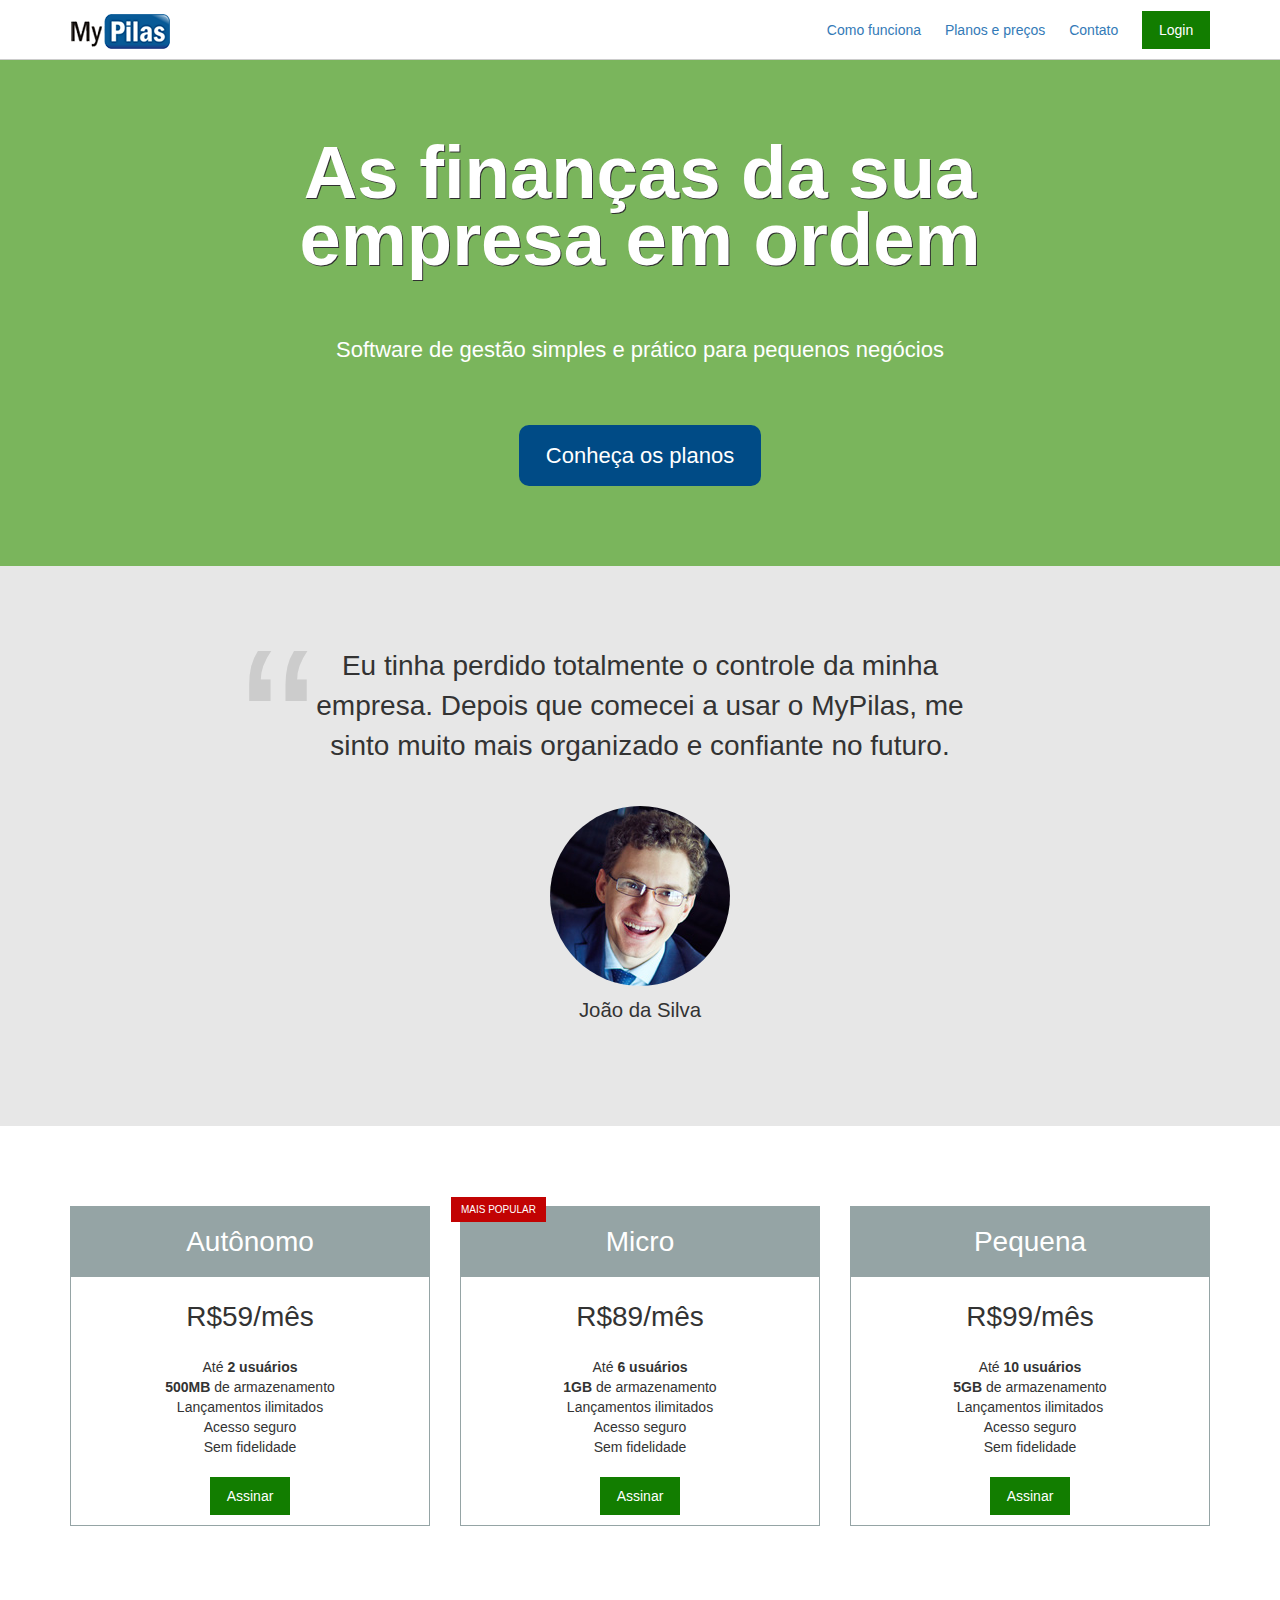
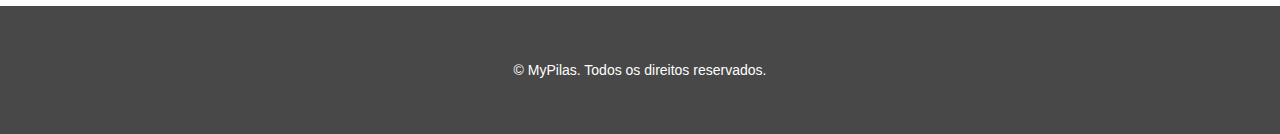
<file: index.html>
<!DOCTYPE html>
<html lang="pt-BR">
    <head>
        <meta charset="utf-8">
        <meta name="viewport" content="width=device-width, initial-scale=1">

        <title>MyPilas</title>

        <link rel="stylesheet" href="css/bootstrap-grid.min.css">
        <link rel="stylesheet" href="css/base.css">
        <link rel="stylesheet" href="css/layout.css">
        <link rel="stylesheet" href="css/componentes.css">
    </head>
    <body>
        <header class="layout-cabecalho layout-cabecalho--home">
            <div class="container">
                <nav class="navegacao">
                    <img src="imagens/logo.png" width="100" height="35" alt="MyPilas">

                    <div class="navegacao__menu">
                        <button class="botao-chaveador js-botao-chaveador"></button>

                        <ul class="menu js-menu">
                            <li class="menu__item">
                                <a href="#">Como funciona</a>
                            </li>
                            <li class="menu__item">
                                <a href="#planos">Planos e preços</a>
                            </li>
                            <li class="menu__item">
                                <a href="#">Contato</a>
                            </li>
                            <li class="menu__item menu__item--botao">
                                <a href="#" class="botao botao--login">Login</a>
                            </li>
                        </ul>

                    </div>
                </nav>
            </div>
        </header>

        <section class="layout-chamada">
            <div class="container">
                <div class="chamada">
                    <h1 class="chamada__titulo">As finanças da sua empresa em ordem</h1>

                    <p class="chamada__subtitulo">Software de gestão simples e prático para pequenos negócios</p>

                    <div class="chamada__acao">
                        <a href="#planos" class="botao botao--principal">Conheça os planos</a>
                    </div>
                </div>
            </div>
        </section>

        <div class="layout-depoimento">
            <div class="container">
                <div class="depoimento">
                    <blockquote>
                        Eu tinha perdido totalmente o controle da minha empresa.
                        Depois que comecei a usar o MyPilas, me sinto muito mais organizado e confiante no futuro.
                    </blockquote>

                    <div class="depoimento__autor">
                        <img src="imagens/joao-da-silva.jpg" width="180" height="180" alt="João da Silva">
                        <p>João da Silva</p>
                    </div>
                </div>
            </div>
        </div>

        <div id="planos" class="layout-planos">
            <div class="container">
                <div class="row">
                    <div class="col-sm-4">
                        <article class="plano">
                            <h2 class="plano__cabecalho">Autônomo</h2>
                            <div class="plano__preco">R$59/mês</div>
                            <ul class="plano__caracteristicas">
                                <li>Até <strong>2 usuários</strong></li>
                                <li><strong>500MB</strong> de armazenamento</li>
                                <li>Lançamentos ilimitados</li>
                                <li>Acesso seguro</li>
                                <li>Sem fidelidade</li>
                            </ul>
                            <footer class="plano__rodape">
                                <a href="assine.html" class="botao botao--assinar">Assinar</a>
                            </footer>
                        </article> 
                    </div>

                    <div class="col-sm-4">
                        <article class="plano plano--mais-popular">
                            <h2 class="plano__cabecalho">Micro</h2>
                            <div class="plano__preco">R$89/mês</div>
                            <ul class="plano__caracteristicas">
                                <li>Até <strong>6 usuários</strong></li>
                                <li><strong>1GB</strong> de armazenamento</li>
                                <li>Lançamentos ilimitados</li>
                                <li>Acesso seguro</li>
                                <li>Sem fidelidade</li>
                            </ul>
                            <footer class="plano__rodape">
                                <a href="assine.html" class="botao botao--assinar">Assinar</a>
                            </footer>
                        </article>
                    </div>

                    <div class="col-sm-4 ultima-coluna">
                        <article class="plano">
                            <h2 class="plano__cabecalho">Pequena</h2>
                            <div class="plano__preco">R$99/mês</div>
                            <ul class="plano__caracteristicas">
                                <li>Até <strong>10 usuários</strong></li>
                                <li><strong>5GB</strong> de armazenamento</li>
                                <li>Lançamentos ilimitados</li>
                                <li>Acesso seguro</li>
                                <li>Sem fidelidade</li>
                            </ul>
                            <footer class="plano__rodape">
                                <a href="assine.html" class="botao botao--assinar">Assinar</a>
                            </footer>
                        </article>
                    </div>
                </div>
            </div>
        </div>

        <footer class="layout-rodape">
            <div class="container">
                <p>&copy; MyPilas. Todos os direitos reservados.    </p>
            </div>
        </footer>

        <script src="javascripts/app.js"></script>
    </body>
</html>
</file>
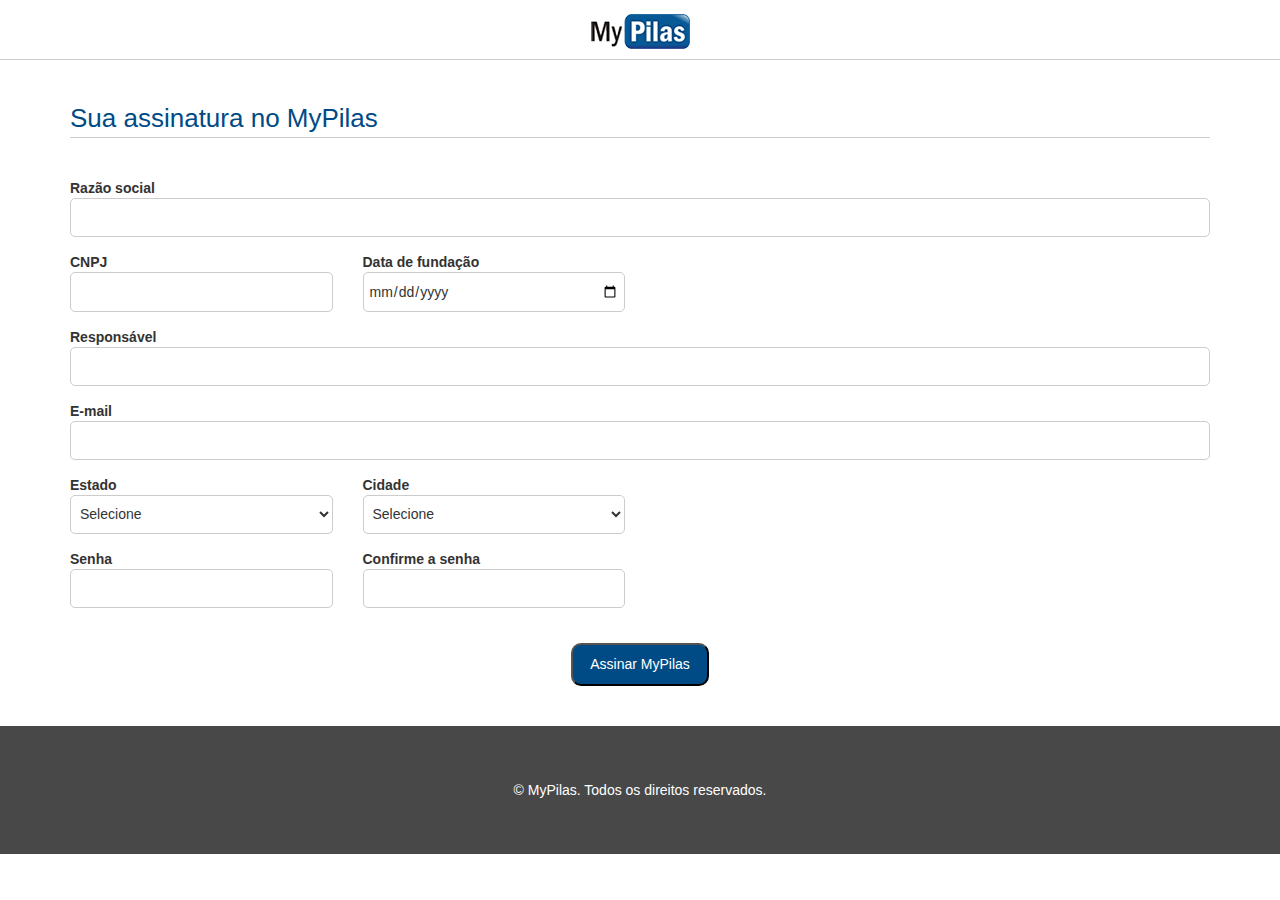
<file: assine.html>
<!DOCTYPE html>
<html lang="pt-BR">
    <head>
        <meta charset="utf-8">
        <meta name="viewport" content="width=device-width, initial-scale=1">

        <title>MyPilas</title>

        <link rel="stylesheet" href="css/bootstrap-grid.min.css">
        <link rel="stylesheet" href="css/base.css">
        <link rel="stylesheet" href="css/layout.css">
        <link rel="stylesheet" href="css/componentes.css">
    </head>
    <body>
        <header class="layout-cabecalho">
            <div class="container">
                <nav class="navegacao navegacao--assinatura">
                    <a href="index.html">
                        <img src="imagens/logo.png" width="100" height="35" alt="MyPilas">
                    </a>
                </nav>
            </div>
        </header>

        <main class="layout-assinatura">
            <div class="container">
                <form action="#" method="post">
                    <h1 class="titulo-formulario">Sua assinatura no MyPilas</h1>

                    <div class="grupo-entrada">
                        <label for="razao-social">Razão social</label>
                        <input id="razao-social" name="razaoSocial" type="text" class="campo" required>
                    </div>

                    <div class="row">
                        <div class="col-sm-3">
                            <div class="grupo-entrada">
                                <div class="grupo-entrada">
                                    <label for="cnpj">CNPJ</label>
                                    <input id="cnpj" name="cnpj" type="text" class="campo" required>
                                </div>
                            </div>
                        </div>
                        <div class="col-sm-3">
                            <div class="grupo-entrada">
                                <div class="grupo-entrada">
                                    <label for="data-fundacao">Data de fundação</label>
                                    <input id="data-fundacao" name="dataFundacao" type="date" class="campo" required>
                                </div>
                            </div>
                        </div>
                    </div>

                    <div class="grupo-entrada">
                        <label for="responsavel">Responsável</label>
                        <input id="responsavel" name="responsavel" type="text" class="campo" required>
                    </div>

                    <div class="grupo-entrada">
                        <label for="email">E-mail</label>
                        <input id="email" name="email" type="email" class="campo" required>
                    </div>

                    <div class="row">
                        <div class="col-sm-3">
                            <div class="grupo-entrada">
                                <label for="estado">Estado</label>
                                <select id="estado" name="estado" class="campo">
                                    <option>Selecione</option>
                                    <option value="MG">Minas Gerais</option>
                                    <option value="SP">São Paulo</option>
                                    <option value="CE">Ceará</option>
                                </select>
                            </div>
                        </div>

                        <div class="col-sm-3">
                            <div class="grupo-entrada">
                                <label for="cidade">Cidade</label>
                                <select id="cidade" name="cidade" class="campo">
                                    <option>Selecione</option>
                                    <option value="1">Uberlândia</option>
                                    <option value="2">São Paulo</option>
                                    <option value="3">Fortaleza</option>
                                </select>
                            </div>
                        </div>
                    </div>

                    <div class="row">
                        <div class="col-sm-3">
                            <div class="grupo-entrada">
                                <label for="senha">Senha</label>
                                <input id="senha" name="senha" type="password" class="campo" required>
                            </div>
                        </div>

                        <div class="col-sm-3">
                            <div class="grupo-entrada">
                                <label for="confirmacao-senha">Confirme a senha</label>
                                <input id="confirmacao-senha" name="confirmacao-senha" name="password" type="password" class="campo" required>
                            </div>
                        </div>
                    </div>

                    <div style="text-align: center; margin-top: 20px">
                        <input type="submit" value="Assinar MyPilas" class="botao botao--principal">
                    </div>
                </form> 
            </div>
        </main>

        <footer class="layout-rodape">
            <div class="container">
                <p>&copy; MyPilas. Todos os direitos reservados.</p>
            </div>
        </footer>
    </body>
</html>
</file>
<file: css/base.css>
html {
    font-size: 62.5%; /* 10px */
}

body {
    /* Posicionamento */

    /* Display e Box Model */
    margin: 0px;

    /* Cores */

    /* Texto */
    font-family:Arial, Helvetica, sans-serif;
    font-size: 1.4rem; /* 14px */

    /* Outros */
}
</file>
<file: css/layout.css>
.layout-cabecalho {
    height: 60px;
    line-height: 60px;
    border-bottom: 1px solid #cccccc;

    background-color: white;
}

.layout-cabecalho--home {
    position: fixed;
    top: 0px;
    left: 0px;
    right: 0px;
    z-index: 9999;
}

.layout-planos {
    padding: 80px 0;
}

.layout-chamada {
    padding: 80px 0px;
    margin-top: 60px;

    background-color: #7ab55c;
}

.layout-depoimento {
    padding: 80px 0px;

    background-color: #e7e7e7;
}

.layout-rodape {
    padding: 40px 0px;

    background-color: #484848;

    color: #ffffff;
    text-align: center;
}

@media(max-width: 767px) {
    .layout-planos .row > div:not(.ultima-coluna) {
        margin-bottom: 40px;
    }
}

.layout-assinatura {
    padding: 40px 0px;
}
</file>
<file: css/componentes.css>
/*------------------*\
        PLANO
\*------------------*/

.plano {
    position: relative;

    padding: 10px;
    border: 1px solid #95a4a5;

    font-size: 1.4rem; /* 14px */
}

.plano--mais-popular::after {
    position: absolute;
    top: -10px;
    left: -10px;

    padding: 0 10px;

    background-color: #c20303;
    color: #ffffff;

    font-size: 0.7142em; /* 10px */
    line-height: 2.5; /* redimensiona a altura da caixinha em x2.5 */

    content: "MAIS POPULAR";
}

.plano__cabecalho {
    margin: -10px;
    margin-bottom: 0px;
    
    background-color: #95a4a5;
    color: #ffffff;

    text-align: center;
    line-height: 2.5;
    font-weight: normal;
    font-size: 2em; /* 28px */
}

.plano__preco {
    margin: 20px 0;

    text-align: center;
    font-size: 2em; /* 28px */
}

.plano__caracteristicas {
    padding: 0px;
    margin: 20px 0px;

    font-size: 1em;

    list-style: none;
}

.plano__caracteristicas > li {
    text-align: center;
}

.plano__rodape {
    text-align: center;
}

/*------------------*\
        BOTAO
\*------------------*/

.botao {
    display: inline-block;
    padding: 0.8em 1.2em; /* 12px 16px */

    background-color: #bbbbbb;
    color: #ffffff;
    
    line-height: normal;
    font-size: 1em;
    text-decoration: none;
}

.botao:hover, .botao:focus {
    background-color: #aaaaaa;
    color: #ffffff;

    text-decoration: none;
}

.botao--assinar, .botao--login {
    background-color: #127d00;
}

.botao--assinar:hover, .botao--assinar:focus,
.botao--login:hover, .botao--login:focus {
    background-color: #0e6400;
}

.botao--principal {
    border-radius: 10px;

    background-color: #004b86;
}

.botao--principal:hover, .botao--principal:focus {
    background-color: #003b6a;
}

/*------------------*\
       CHAMADA
\*------------------*/
.chamada {
    font-size: 1.6rem; /* 1.6 * 10px = 16px */
    text-align: center;
}

.chamada__titulo {
    margin: 0px;

    color: #ffffff;

    font-size: 3.375em; /* 54px / 16px = 3.375 */
    line-height: 0.9;
    text-shadow: 1px 1px #313131;
}

.chamada__subtitulo {
    margin: 60px 0;

    color: #ffffff;

    font-size: 1em;
}

.chamada__acao {
    font-size: 1em;
}

@media(min-width: 992px) {
    .chamada {
        padding-left: 10%;
        padding-right: 10%;

        font-size: 2.2rem; /* 2.2 * 10px = 22px */
    }
}

/*------------------*\
      DEPOIMENTO
\*------------------*/
.depoimento {
    position: relative;

    font-size: 2.2rem; /* 22px */
}

@media(min-width: 992px) {
    .depoimento {
        padding-left: 15%;
        padding-right: 15%;

        font-size: 2.8rem; /* 28px */
    }
}

.depoimento > blockquote {
    position: relative;

    margin: 0px;
    padding: 0px 60px;

    text-align: center;
    font-size: 1em;
}

.depoimento > blockquote::before {
    position: absolute;
    left: 0;
    top: -0.35em;

    color: #cccccc;

    font-size: 8em; /* 176px */

    content: "\201C"
}

.depoimento__autor {
    margin-top: 40px;

    text-align: center;
    font-size: 0.7272em; /* 18px */
}

.depoimento__autor > img {
    border-radius: 50%;
}

.depoimento__autor > p {
    margin-top: 10px;
}

/*------------------*\
      NAVEGACAO
\*------------------*/
.navegacao {
}

.navegacao__menu {
    float: right;
}

.navegacao--assinatura {
    text-align: center;
}

/*------------------*\
   BOTAO-CHAVEADOR
\*------------------*/
.botao-chaveador {
    width: 24px;
    height: 24px;
    border: 0px;

    background: none;
    background-image: url("../imagens/bars.png");

    outline: none;
}

@media(min-width: 767px) {
    .botao-chaveador {
        display: none;
    }
}

/*------------------*\
        MENU
\*------------------*/
.menu {
    margin: 0;

    font-size: 1.4rem;

    list-style: none;
}

@media(max-width: 767px) {
    .menu {
        position: fixed;
        top: 0;
        left: 0;
        bottom: 0;

        display: none;
        width: 200px;
        padding: 20px;
        border-right: 1px solid #eeeeee;

        background-color: #fbfbfb;
    }

    .menu--exibindo {
        display: block;
    }

    .menu__item {
        display: block;
    
        line-height: 3;
    }
    
    .menu__item--botao {
        margin-top: 20px;
    }
}

@media(min-width: 768px) {
    .menu__item {
        display: inline-block;
        padding-right: 20px;
    }

    .menu__item:last-of-type {
        padding-right: 0px;
    }
}

/*------------------*\
   TITULO-FORMULARIO
\*------------------*/
.titulo-formulario {
    margin: 0px;
    margin-bottom: 40px;

    border-bottom: 1px solid #cccccc;

    font-size: 2.6rem;
    font-weight: normal;
    color: #004b86;
}

/*------------------*\
    GRUPO-ENTRADA
\*------------------*/

.grupo-entrada {
    margin-bottom: 15px;
}

.grupo-entrada > label {
    display: block;

    font-weight: bold;
}

/*------------------*\
        CAMPO
\*------------------*/
.campo {
    display: block;
    width: 100%;
    height: 2.8em;
    padding: 5px;
    border: 1px solid #cccccc;
    border-radius: 5px;

    background-color: #ffffff;

    font-size: 1.4rem;
}
</file>
